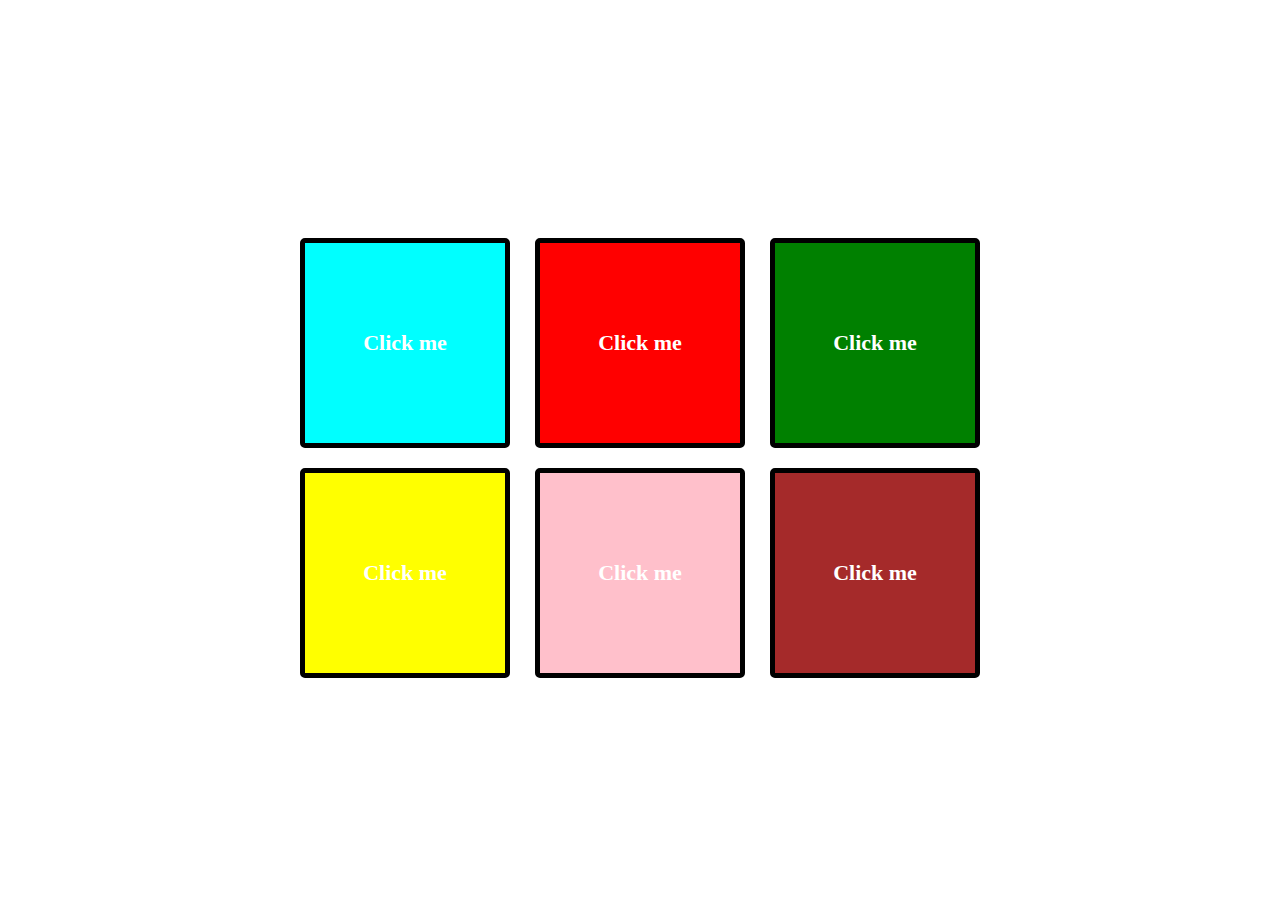
<file: index.html>
<!DOCTYPE html>
<html lang="en">
<head>
  <meta charset="UTF-8">
  <meta http-equiv="X-UA-Compatible" content="IE=edge">
  <meta name="viewport" content="width=device-width, initial-scale=1.0">
  <title>Document</title>
  <!-- LINK -->
  <link rel="stylesheet" href="style.css">
</head>
<body>
  <div class="container">
    <div class="box-wrapper">
      <div class="box box-1">Click me</div>
      <div class="box box-2">Click me</div>
      <div class="box box-3">Click me</div>
    </div>
    <div class="box-wrapper">
      <div class="box box-4">Click me</div>
      <div class="box box-5">Click me</div>
      <div class="box box-6">Click me</div>
    </div>
  </div>
  <!-- JS -->
  <script>
    let bodyEl = document.querySelector("body");
    let box1El = document.querySelector(".box-1")

    box1El.addEventListener("click", function() {
      bodyEl.style.backgroundColor = "aqua";
    });

    let box2El = document.querySelector(".box-2")

    box2El.addEventListener("click", function() {
      bodyEl.style.backgroundColor = "red";
    });

    let box3El = document.querySelector(".box-3")

    box3El.addEventListener("click", function() {
      bodyEl.style.backgroundColor = "green";
    });

    let box4El = document.querySelector(".box-4")

    box4El.addEventListener("click", function() {
      bodyEl.style.backgroundColor = "yellow";
    });

    let box5El = document.querySelector(".box-5")

    box5El.addEventListener("click", function() {
      bodyEl.style.backgroundColor = "pink";
    });

    let box6El = document.querySelector(".box-6")

    box6El.addEventListener("click", function() {
      bodyEl.style.backgroundColor = "brown";
    });
  </script>
</body>
</html>
</file>
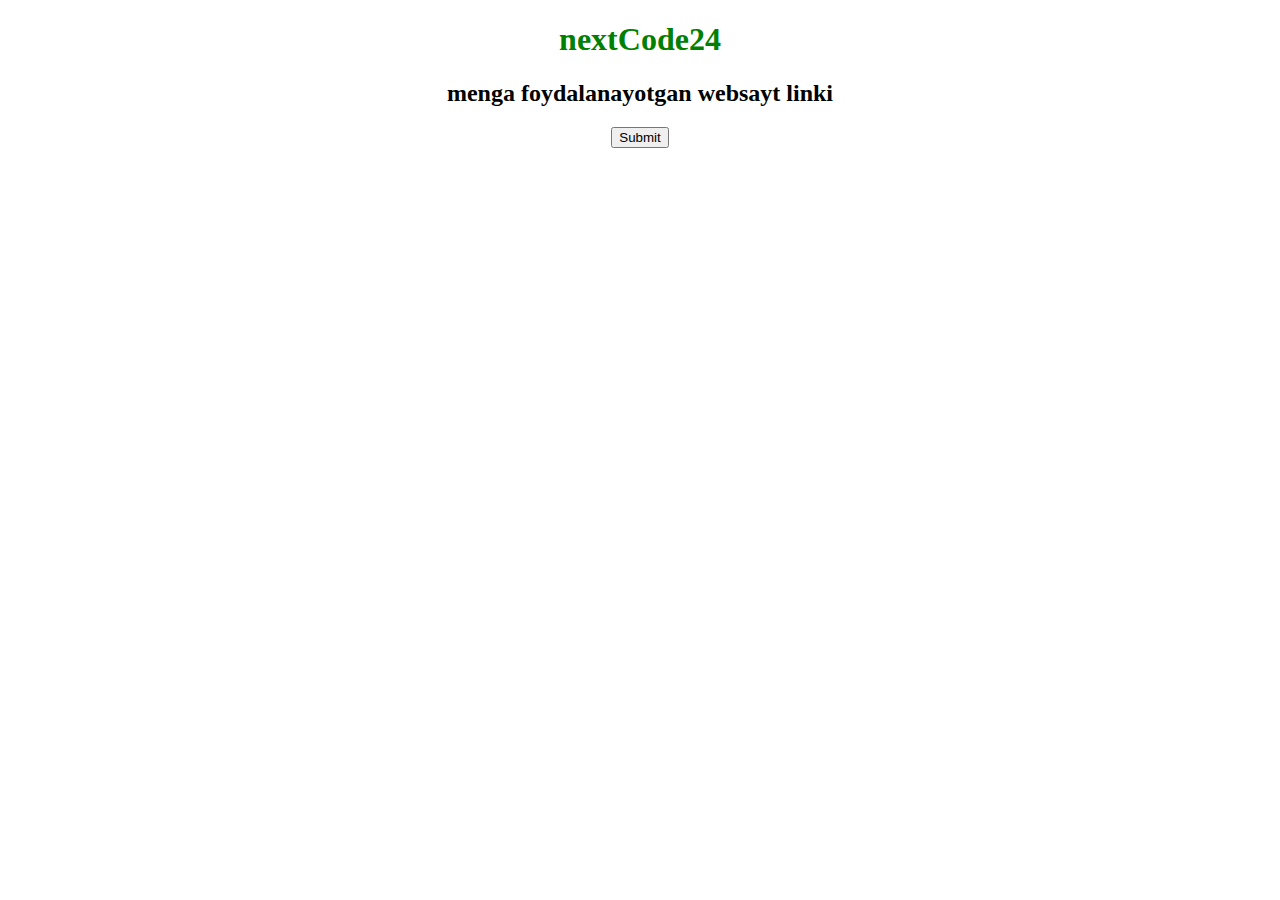
<file: index2.html>
<!DOCTYPE html>
<html lang="en">
<head>
  <meta charset="UTF-8">
  <meta http-equiv="X-UA-Compatible" content="IE=edge">
  <meta name="viewport" content="width=device-width, initial-scale=1.0">
  <title>Document</title>
  <!-- CSS -->
  <style>
    body {
      text-align: center;
    }
    h1 {
      color: green;
    }
  </style>
</head>
<body>
  <h1>nextCode24</h1>
  <h2>menga foydalanayotgan websayt linki</h2>
  <button onclick="next()">Submit</button>
  <p id="net"></p>

  <!-- JS -->
  <script>
    function next() {
      var x = document.baseURI;
      document.getElementById("net").innerHTML = "Bu siz foydalanayotgan sayt linki" + x;
    }
  </script>
</body>
</html>
</file>
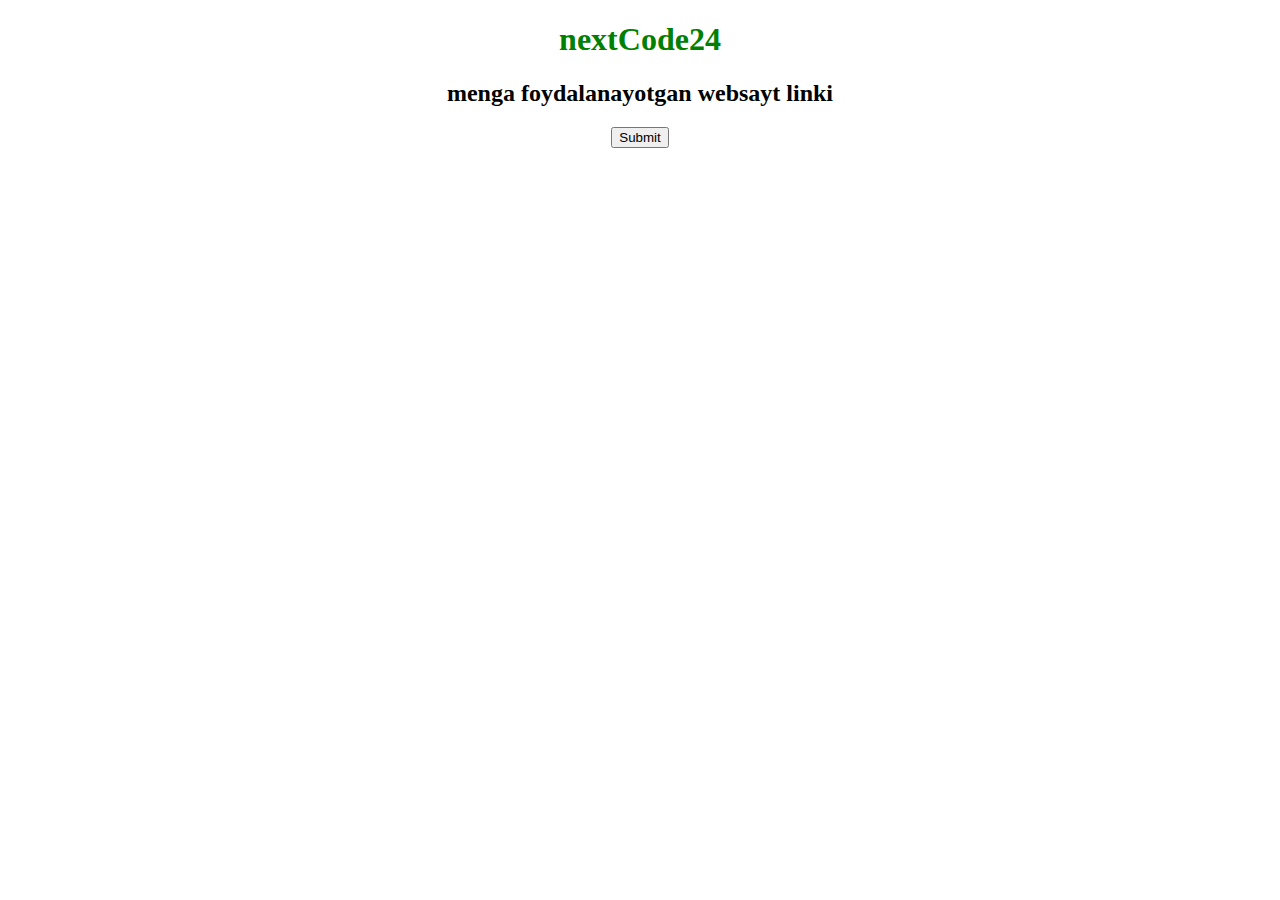
<file: index3.html>
<!DOCTYPE html>
<html lang="en">
<head>
  <meta charset="UTF-8">
  <meta http-equiv="X-UA-Compatible" content="IE=edge">
  <meta name="viewport" content="width=device-width, initial-scale=1.0">
  <title>Document</title>
  <!-- CSS -->
  <style>
    body {
      text-align: center;
    }
    h1 {
      color: green;
    }
  </style>
</head>
<body>
  <h1>nextCode24</h1>
  <h2>menga foydalanayotgan websayt linki</h2>
  <button onclick="next()">Submit</button>

  <!-- JS -->
  <script>
    function next() {
      var net = window.open();
      net.document.open();
      net.document.write("<h1>Bajarildi</h1>");
      net.document.close();
    }
  </script>
</body>
</html>
</file>
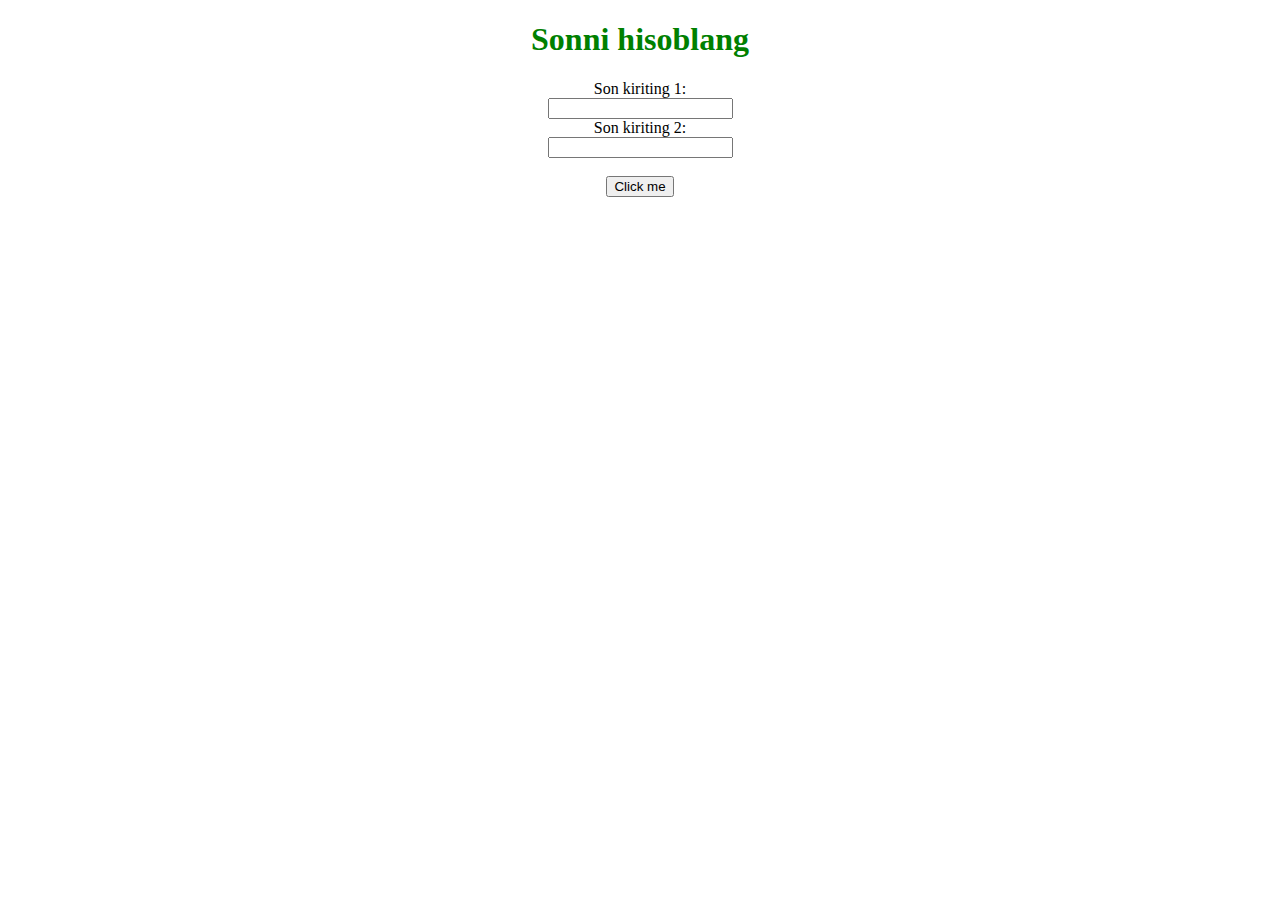
<file: index4.html>
<!DOCTYPE html>
<html lang="en">
<head>
  <meta charset="UTF-8">
  <meta http-equiv="X-UA-Compatible" content="IE=edge">
  <meta name="viewport" content="width=device-width, initial-scale=1.0">
  <title>Document</title>
  <style>
    body {
      text-align: center;
    }
    h1 {
      color: green;
    }
  </style>
</head>
<body>
  <h1>Sonni hisoblang</h1>
  <label>Son kiriting 1:</label><br>
  <input type="text" id="val1"><br>
  <label>Son kiriting 2:</label><br>
  <input type="text" id="val2"><br><br>
  <button onclick="getAdd()">Click me</button>
  <p id="result"></p>
  <script>
    function getAdd() {
      const num1 = Number(document.getElementById("val1").value);
      const num2 = Number(document.getElementById("val2").value);
      const add = num1 + num2;
      console.log(add);
      document.getElementById("result").innerHTML = "Natijangiz: " + add;
      document.getElementById("result").style.color = "green";
    }
  </script>
</body>
</html>
</file>
<file: style.css>
body {
  height: 100%;
  height: 100vh;
}

.container {
  width: 100%;
  height: 100vh;
  display: flex;
  flex-direction: column;
  justify-content: center;
  align-items: center;
}

.box-wrapper {
  width: 700px;
  display: flex;
  align-items: center;
  justify-content: space-between;
}

.box {
  display: flex;
  align-items: center;
  justify-content: center;
  width: 200px;
  height: 200px;
  border: 5px solid #000;
  border-radius: 5px;
  margin: 10px;
  cursor: pointer;
  text-align: center;
  color: #fff;
  font-weight: bold;
  font-size: 22px;
}

.box:active {
  transform: scale(0.98);
}

.box-1 {
  background-color: aqua;
}

.box-2 {
  background-color: red;
}
.box-3 {
  background-color: green;
}
.box-4 {
  background-color: yellow;
}
.box-5 {
  background-color: pink;
}
.box-6 {
  background-color: brown;
}
</file>
